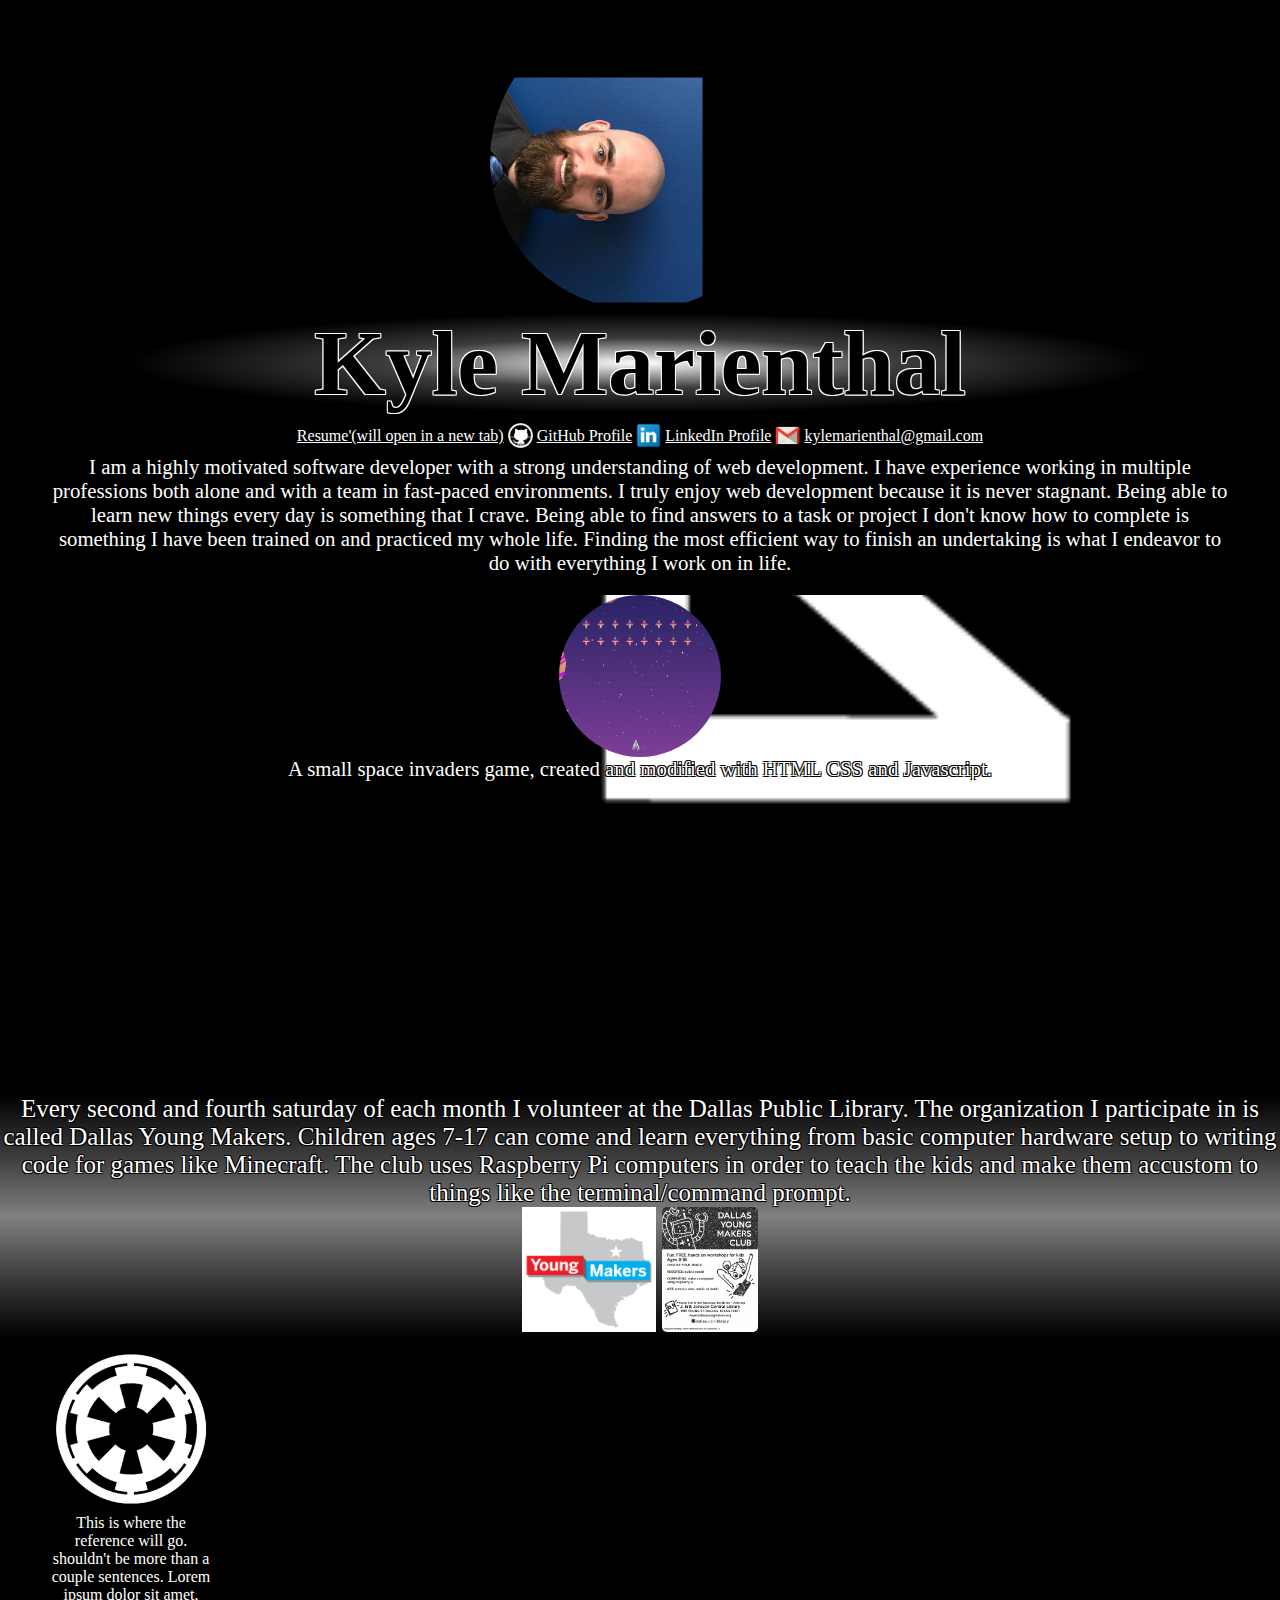
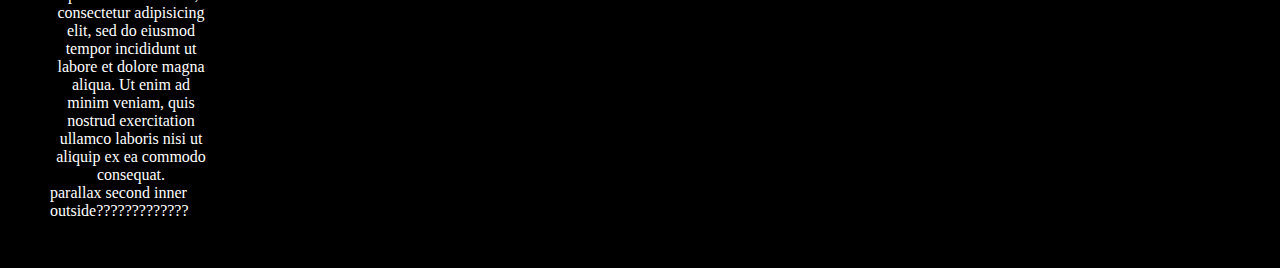
<file: index.html>
<!DOCTYPE html>
<html>

<head>
  <link rel="stylesheet" type="text/css" href="style.css">
  <!-- <script src="parallax.min.js"></script> -->
  <meta charset="utf-8">
  <title >Kyle Marienthal</title>
</head>

<body>
  <div class= "parallax_top">
    <div id="pic_container">
      <img id='my_pic' src="images/black_shirt_blue_tie.jpg" alt="pictue of Kyle Marienthal">
    </div>
  </div>
  <h1 id="name_bar">Kyle Marienthal</h1>
  <div id="contact">
    <p class="contact-info"><a id="resume" href="images/Portfolio_Resume.pdf" target="_blank">Resume'(will open in a new tab)</a></p>
    <!-- github image -->
    <p class="contact-info"><a href="https://github.com/kylemarienthal"><img class = "contact_icon" src="images/white_github.png" alt="GitHub Icon"></a></p>
    <!-- GitHub handle -->
    <p class="contact-info"><a href="https://github.com/kylemarienthal">GitHub Profile</a></p>
    <!-- LinkedIn image -->
    <p class="contact-info"><a href="https://www.linkedin.com/in/kyle-marienthal-2b203330/"><img class = "contact_icon" src="images/linkedin.png" alt="LinkedIn Icon"></a></p>
    <!-- LinkedIn handle -->
    <p class="contact-info"><a href="https://www.linkedin.com/in/kyle-marienthal-2b203330/">LinkedIn Profile</a></p>
    <!-- gmail image -->
    <p class="contact-info"><a href="mailto:kylemarienthal@gmail.com"><img class = "contact_icon" src="images/white_gmail.png" alt= "Gmail Icon"></a></p>
    <!-- gmail handle -->
    <p class="contact-info"><a href="mailto:kylemarienthal@gmail.com">kylemarienthal@gmail.com</a></p>

  </div>
  <!-- *******************this can be another page for whatever maybe putting in effects?? like snow or matrix??? -->
<!-- <a href="page2.html">my link</a> -->


  <!-- <section id="parallax"> -->
    <div id="about_me">
      <p>I am a highly motivated software developer with a strong understanding of web development. I have experience working in multiple professions both alone and with a team in fast-paced environments. I truly enjoy web development because it is never stagnant. Being able to learn new things every day is something that I crave. Being able to find answers to a task or project I don't know how to complete is something I have been trained on and practiced my whole life. Finding the most efficient way to finish an undertaking is what I endeavor to do with everything I work on in life.</p>
    </div>
  <!-- </section> -->
  <div class="parallax-second" >
    <div class="parallax-inner">
      <div class="project-section">
        <div>
          <a href="./space_invaders_javascript/index.html"><img class = "project_icon" src="images/space_invaders.png" alt= "Space Invaders Game Image">
          </a><p>A small space invaders game, created and modified with HTML CSS and Javascript.</p>
        </div>
      </div>

    </div>
  </div>

  <div class="middle_bar">
    <p>Every second and fourth saturday of each month I volunteer at the Dallas Public Library. The organization I participate in is called Dallas Young Makers. Children ages 7-17 can come and learn everything from basic computer hardware setup to writing code for games like Minecraft. The club uses Raspberry Pi computers in order to teach the kids and make them accustom to things like the terminal/command prompt.</p>
    <p>
      <a href="https://www.facebook.com/DallasYoungMakersClub/"target="_blank"><img id="young_makers_image" src="images/fb_young_makers.png" alt="Dallas Young Makers Club Facebook profile picture"></a>

      <!-- Modal image HTML start-->
      <img id="myImg" src='images/young_makers.png' alt="Young Makers Flyer">
      <div id="myModal" class="modal">
        <span class="close">&times;</span>
        <img class="modal-content" id="img01">
        <div id="caption"></div>
      </div>
      <!-- Modal image HTML end -->
      <!-- Modal image javascript start -->
      <script type="text/javascript">

        // get the modal
        var modal = document.getElementById('myModal');
        // get the image and insert it inside the modal - use its 'alt' text as a caption.
        var img = document.getElementById('myImg')
        var modalImg = document.getElementById('img01')
        var captionText = document.getElementById('caption')
        img.onclick = function(){
          modal.style.display = 'block';
          modalImg.src = this.src;
          captionText.innerHTML = this.alt;
        }
        // get the <span> element that closes the modal
        var span = document.getElementsByClassName('close')[0];
        // close modal when the x is clicked
        span.onclick = function() {
          modal.style.display = "none";
        }

      </script>
      <!-- Modal image javascript end -->
    </p>
  </div>



  <!-- <section id="parallax-second"> -->
<div class="parallax-second parallax-inner">
    <!-- <div class = "project-section references">
      <div>
        <img class = "reference_icon" src="images/empire.jpg" alt= "temporary pic for a referral">
        <p>This is where the reference will go. shouldn't be more than a couple sentences. Lorem ipsum dolor sit amet, consectetur adipisicing elit, sed do eiusmod tempor incididunt ut labore et dolore magna aliqua. Ut enim ad minim veniam, quis nostrud exercitation ullamco laboris nisi ut aliquip ex ea commodo consequat.</p>
      </div>
    </div>
    <div class = "project-section references">
      <div>
        <img class = "reference_icon" src="images/batman_beyond.png" alt= "temporary pic for a referral">
        <p>This is where the reference will go. shouldn't be more than a couple sentences. Lorem ipsum dolor sit amet, consectetur adipisicing elit, sed do eiusmod tempor incididunt ut labore et dolore magna aliqua. Ut enim ad minim veniam, quis nostrud exercitation ullamco laboris nisi ut aliquip ex ea commodo consequat.</p>
      </div>
    </div>
    <div class = "project-section references">
      <div>
        <img class = "reference_icon" src="images/ace_high.jpg" alt= "temporary pic for a referral">
        <p>This is where the reference will go. shouldn't be more than a couple sentences. Lorem ipsum dolor sit amet, consectetur adipisicing elit, sed do eiusmod tempor incididunt ut labore et dolore magna aliqua. Ut enim ad minim veniam, quis nostrud exercitation ullamco laboris nisi ut aliquip ex ea commodo consequat.</p>
      </div>
    </div> -->


<div class="slideshow-container">

  <div class="mySlides fade reference_icon">
    <img src="images/empire.jpg" style="width:100%">
    <div class="text">This is where the reference will go. shouldn't be more than a couple sentences. Lorem ipsum dolor sit amet, consectetur adipisicing elit, sed do eiusmod tempor incididunt ut labore et dolore magna aliqua. Ut enim ad minim veniam, quis nostrud exercitation ullamco laboris nisi ut aliquip ex ea commodo consequat.
    </div>
  </div>
  <div class="mySlides fade reference_icon">
    <img src="images/batman_beyond.png" style="width:100%">
    <div class="text">This is where the reference will go. shouldn't be more than a couple sentences. Lorem ipsum dolor sit amet, consectetur adipisicing elit, sed do eiusmod tempor incididunt ut labore et dolore magna aliqua. Ut enim ad minim veniam, quis nostrud exercitation ullamco laboris nisi ut aliquip ex ea commodo consequat.
    </div>
  </div>

  <div class="mySlides fade reference_icon">
    <img src="images/ace_high.jpg" style="width:100%">
    <div class="text">This is where the reference will go. shouldn't be more than a couple sentences. Lorem ipsum dolor sit amet, consectetur adipisicing elit, sed do eiusmod tempor incididunt ut labore et dolore magna aliqua. Ut enim ad minim veniam, quis nostrud exercitation ullamco laboris nisi ut aliquip ex ea commodo consequat.
    </div>
  </div>
  <div style="text-align:center">
    <span class="dot"></span>
    <span class="dot"></span>
    <span class="dot"></span>
  </div>
  <script>
    var slideIndex = 0;
    showSlides();

    function showSlides() {
      var i;
      var slides = document.getElementsByClassName("mySlides");
      var dots = document.getElementsByClassName("dot");
      for (i = 0; i < slides.length; i++) {
        slides[i].style.display = "none";
      }
      slideIndex++;
      if (slideIndex > slides.length) {slideIndex = 1}
      for (i = 0; i < dots.length; i++) {
        dots[i].className = dots[i].className.replace(" active", "");
      }
      slides[slideIndex-1].style.display = "block";
      dots[slideIndex-1].className += " active";
      setTimeout(showSlides, 7000); // Change image every 2 seconds
      }
    </script>

</div>
    <div class="parallax-second-inner">
      <p>parallax second inner</p>
    </div>
  <!-- </section> -->
  <p>outside?????????????</p>
</body>

</html>
</file>
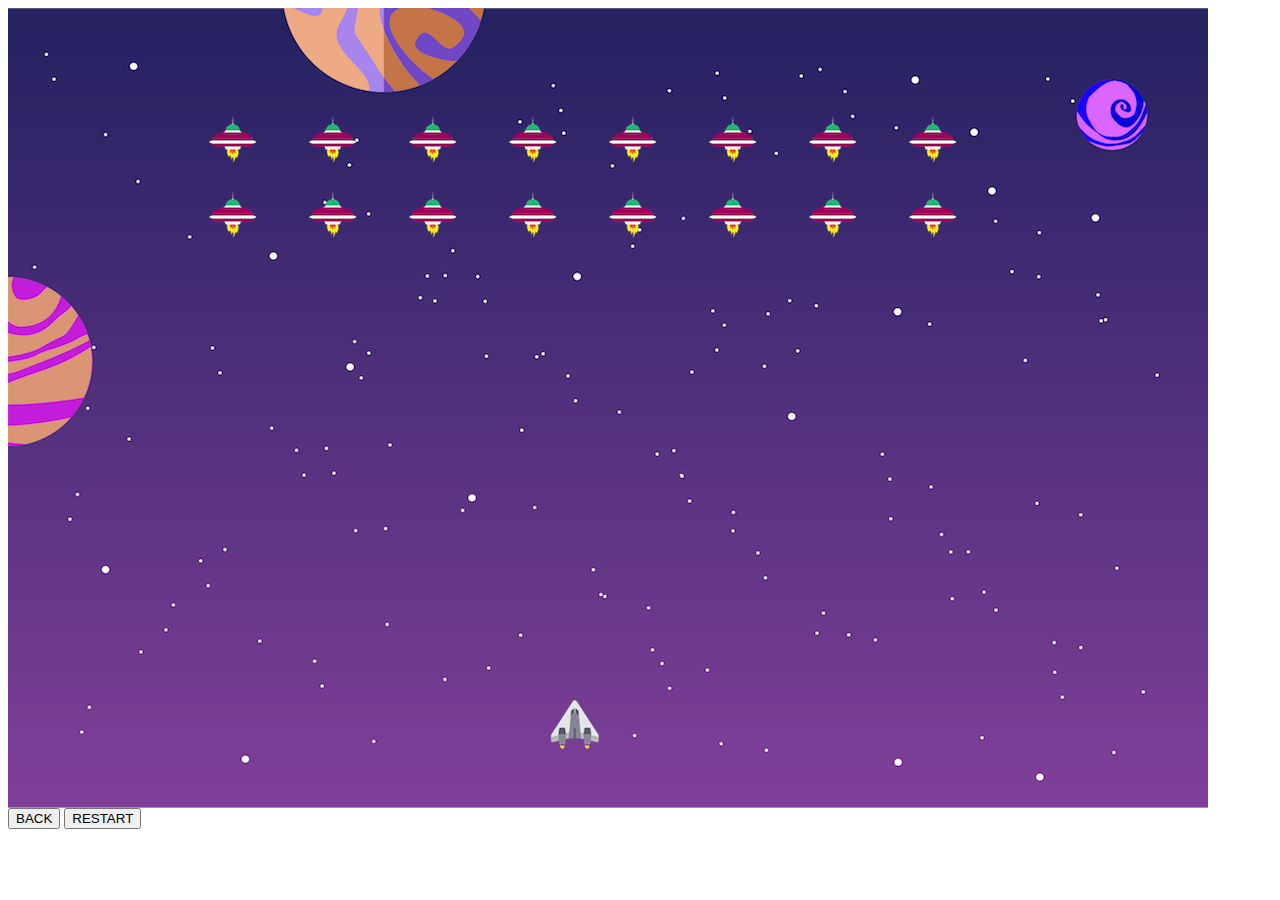
<file: space_invaders_javascript/index.html>
<!DOCTYPE html>
<html>
  <head>
    <title>Space Invaders 2</title>
    <link rel="stylesheet" href="style.css">
    <meta charset="utf-8">
    <title></title>
  </head>
  <body>
    <div id="background">
      <div id="hero"></div>
      <!-- <div id="deadHero"></div> -->
      <!-- <div class="enemy"></div> -->
      <div id="missiles"></div>
      <div id="enemies"></div>
    </div>
    <div>
      <a class="" href="../index.html"><button type="button" name="back">BACK</button></a>
      <a class="" href="./index.html" id="restart"><button type="button" name="back">RESTART</button></a>
    </div>
    <script>
      var hero = {
        top: 700,
        left: 550,
        // bottom: 750,
        // right: 600
      };
      // var deadHero = {
      //   top:700,
      //   left: 550,
      //   bottom: 750,
      //   right: 500
      // }
      var missiles = [];
      var enemies = [
        { left: 200, top: 100 },
        { left: 300, top: 100 },
        { left: 400, top: 100 },
        { left: 500, top: 100 },
        { left: 600, top: 100 },
        { left: 700, top: 100 },
        { left: 800, top: 100 },
        { left: 900, top: 100 },
        { left: 200, top: 175 },
        { left: 300, top: 175 },
        { left: 400, top: 175 },
        { left: 500, top: 175 },
        { left: 600, top: 175 },
        { left: 700, top: 175 },
        { left: 800, top: 175 },
        { left: 900, top: 175 }
      ];

      document.onkeydown = function(e){
        // this function runs every time a button on the keyboard is pressed
        // console.log(e.keyCode);
        if (e.keyCode === 37){
          // console.log('LEFT');
          hero.left = hero.left - 10;
          moveHero();
        }
        else if (e.keyCode === 38){
          // console.log('UP');
          hero.top = hero.top - 10;
          moveHero();
        }
        else if (e.keyCode === 39){
          // console.log('RIGHT');
          hero.left = hero.left + 10;
          moveHero();
        }
        else if (e.keyCode === 40){
          // console.log('DOWN');
          hero.top = hero.top + 10;
          moveHero();
        }
        else if (e.keyCode === 32){
          // console.log('FIRE');
          missiles.push({
            left: hero.left + 15,
            top: hero.top
          })
          drawMissiles();
          // console.log(missiles);//this is the array that the missiles are stored in
        }
      }
      function moveHero(){
        document.getElementById('hero').style.left = hero.left + 'px';
        document.getElementById('hero').style.top = hero.top + 'px';
        // document.getElementById('hero').style.bottom = hero.bottom +'px';

      }

      function drawMissiles() {
        document.getElementById('missiles').innerHTML = "";
        for (var missile = 0; missile < missiles.length; missile++) {
          document.getElementById('missiles').innerHTML += `<div class='missile' style='left:${missiles[missile].left}px; top:${missiles[missile].top}px;'></div>`;
        }
      }

      function moveMissiles() {
        for (var missile = 0; missile < missiles.length; missile++) {
          missiles[missile].top -= 5;
        }

      }

      function drawEnemies() {
        document.getElementById('enemies').innerHTML = '';
        for (var enemy = 0; enemy < enemies.length; enemy++) {
          document.getElementById('enemies').innerHTML += `<div class = 'enemy' style = 'left:${enemies[enemy].left}px; top:${enemies[enemy].top}px;'></div>`
        }
      }

      function moveEnemies() {
        for (var enemy = 0; enemy < enemies.length; enemy++) {
          enemies[enemy].top += 1; //speed up alien ships
        }
      }

      function playerDies() {
        var ship = document.getElementById('hero');
        if(ship){

          restart = document.getElementById('restart')
          restart.click();
          alert("You died sucka");
          ship.parentNode.removeChild(ship);
        }
      }

      function collisionDetection() {//try and figure out a better way than using a nested loop
        for (var enemy = 0; enemy < enemies.length; enemy++) {
          for (var missile = 0; missile < missiles.length; missile++) {
            bottom = hero.top + 50
            if((missiles[missile].top <= enemies[enemy].top + 50) && (missiles[missile].top >= enemies[enemy].top) && (missiles[missile].left <= enemies[enemy].left + 50) && (missiles[missile].left >= enemies[enemy].left)){
              enemies.splice(enemy,1);
              missiles.splice(missile,1);
              //if the missle touches any of the aliens, then the alien dies
            }
          }
          // these work logically******************************
          if(hero.top <= enemies[enemy].top + 50 && hero.top >= enemies[enemy].top){
            if(hero.left >= enemies[enemy].left && hero.left <= enemies[enemy].left + 50 || hero.left + 50 >= enemies[enemy].left && hero.left + 50 <= enemies[enemy].left + 50){
              console.log('top of hero touched');

              return true;
              // playerDies();
            }
          }
          else if(hero.top+ 50 >= enemies[enemy].top && hero.top + 50 <= enemies[enemy].top + 50){
            if(hero.left >= enemies[enemy].left && hero.left <= enemies[enemy].left + 50 || hero.left + 50 >= enemies[enemy].left && hero.left + 50 <= enemies[enemy].left + 50){
              console.log('bottom of hero touched');

              return true;
              // playerDies();
            }
          }
          else if(hero.left <= enemies[enemy].left + 50 && hero.left >= enemies[enemy].left ){
            // console.log('touched my lefy');
            if(hero.top >= enemies[enemy].top && hero.top <= enemies[enemy].top + 50){
              console.log('left side of hero touched');
            }
          }
          else if(hero.left + 50 >= enemies[enemy].left && hero.left + 50 <= enemies[enemy].left + 50){
            if(hero.top >= enemies[enemy].top && hero.top <= enemies[enemy].top + 20){
              console.log('right side of hero touched');
            }
          }
        }
      }

      function gameLoop(){
        var game = setTimeout(gameLoop, 100);
        // console.log('gameLoop is running');
        moveMissiles(); //every time the game loops(1 sec = 1000 milisecs) the missile will move
        drawMissiles(); //and then it will be drawn
        moveEnemies();//same idea as missiles
        drawEnemies();//same idea as missiles
        var collide = collisionDetection();

        if (collide) {
          clearTimeout(game)
          playerDies();
        }
      }
      gameLoop();

      // move enemies left and RIGHT
      // score
      // does the ship hit the enemy? completed
      // switch missile when a certain # of enemies are LEFT
      // make the enemy explode rather than just disappear??
      // only allow the items in the game to stay onscreen
      // have the hero follow the mouse

    </script>

  </body>
</html>
</file>
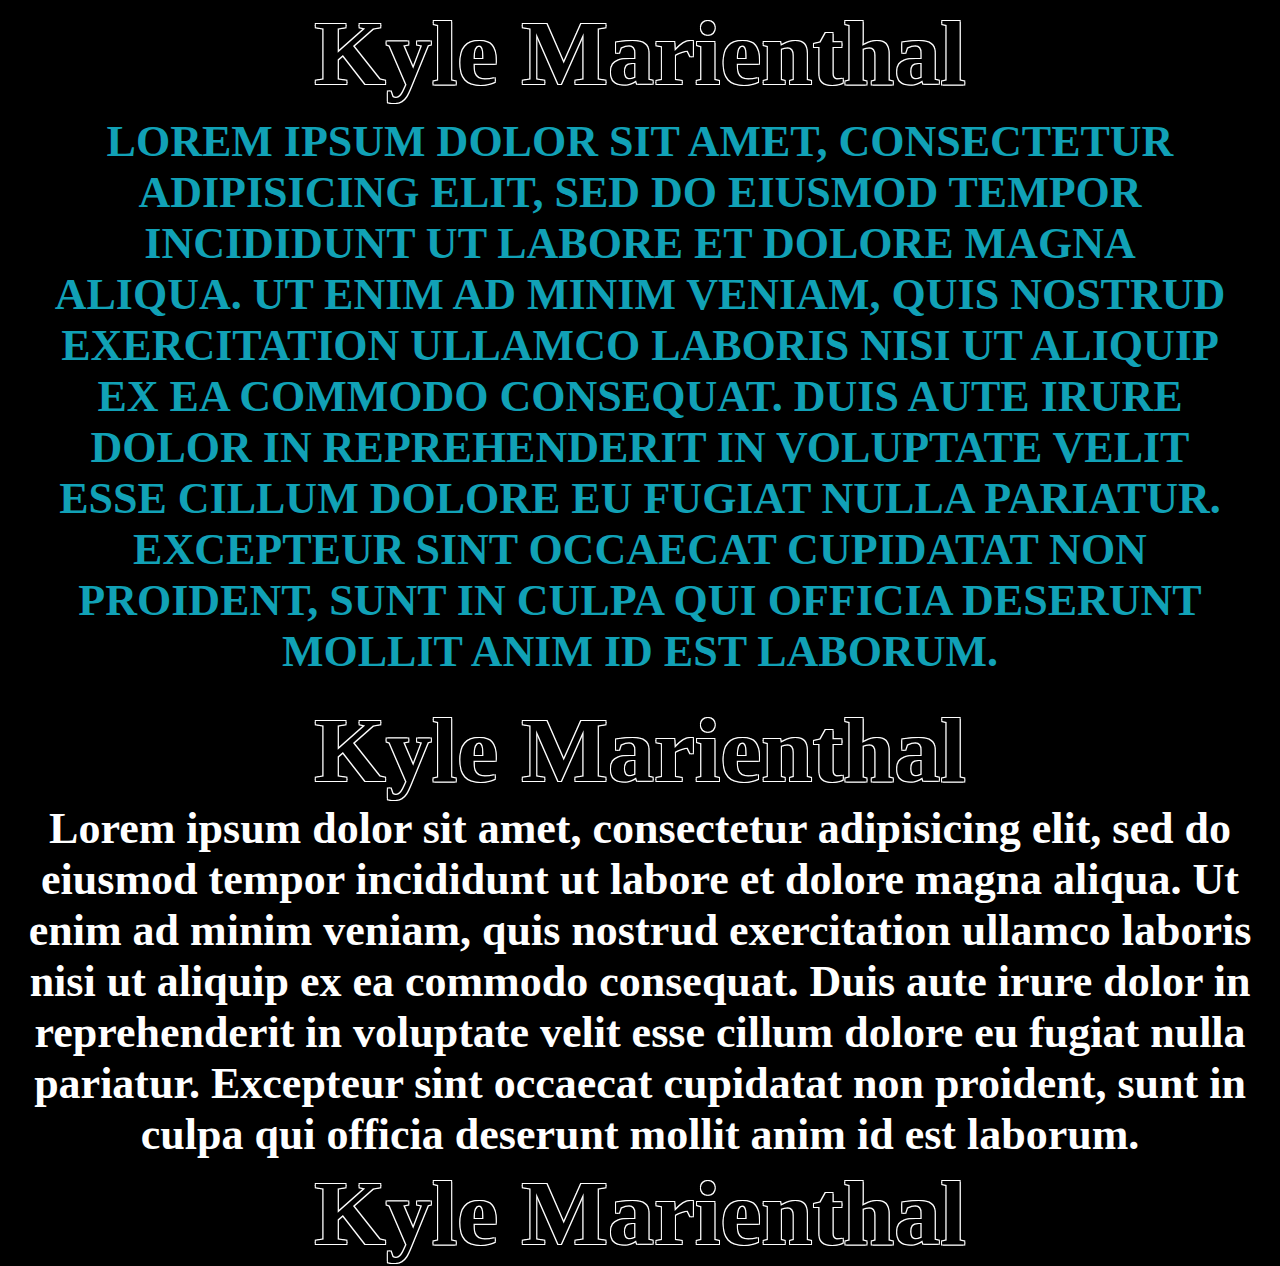
<file: landing_page.html>
<!DOCTYPE html>
<html>
  <head>
    <link rel="stylesheet"
    type="text/css" href="style.css">
    <meta charset="utf-8">
    <title>Kyle Marienthal</title>
  </head>
  <body>
    <h1>Kyle Marienthal </h1>
    <section id="parallax">
      <div class="parallax-inner">
        <h2>Lorem ipsum dolor sit amet, consectetur adipisicing elit, sed do eiusmod tempor incididunt ut labore et dolore magna aliqua. Ut enim ad minim veniam, quis nostrud exercitation ullamco laboris nisi ut aliquip ex ea commodo consequat. Duis aute irure dolor in reprehenderit in voluptate velit esse cillum dolore eu fugiat nulla pariatur. Excepteur sint occaecat cupidatat non proident, sunt in culpa qui officia deserunt mollit anim id est laborum.</h2>
      </div>
    </section>

    <h1>Kyle Marienthal</h1>

    <section id="parallax-second">
      <div class="parallax-second-inner">
      <h3>Lorem ipsum dolor sit amet, consectetur adipisicing elit, sed do eiusmod tempor incididunt ut labore et dolore magna aliqua. Ut enim ad minim veniam, quis nostrud exercitation ullamco laboris nisi ut aliquip ex ea commodo consequat. Duis aute irure dolor in reprehenderit in voluptate velit esse cillum dolore eu fugiat nulla pariatur. Excepteur sint occaecat cupidatat non proident, sunt in culpa qui officia deserunt mollit anim id est laborum.</h3>
      </div>
    </section>
    <h1>Kyle Marienthal</h1>
  </body>
</html>
</file>
<file: style.css>
* {
  margin: 0;
  padding: 0;
  border: 0;
  color: white;
  text-shadow: -1px -1px 0 black,
    1px -1px 0 black,
    -1px 1px 0 black,
    1px 1px 0 black;
}

#pic_container{
  position: relative;
  width: 300px;
  height: 300px;
  overflow: hidden;
  border-radius: 50%;
  /* background: blue; */
  /* border: solid 1px green; */
  margin: 0 auto;
  margin-top: 10px;

}
#my_pic{
  margin-top: 30px;
  margin-left: -50px;
  /* border: solid 1px red; */
  transform: rotate(90deg);
  height: 100%;
  /* width: 100%; */
}

body {
  background-color: black;
}
#name_bar{width: 85%;
    margin: 0 auto;
    border-radius: 33%;
    background: radial-gradient(white, #3C3C3C, #000000,#000000);
}

.middle_bar{
  background: linear-gradient(black, #3C3C3C,gray,#3C3C3C, black);
  font-size: 25px;
  text-align: center;
}
/* *************Modal image CSS start***************** */

#myImg{
  border-radius: 5px;
  cursor: pointer;
  transition: 0.3s;
  height: 125px;
  width: auto;
}
#myImg:hover {opacity: 0.7;}
/* The Modal (background) */
.modal{
  display: none; /*hidden by default*/
  position: fixed;/*stay in place*/
  z-index: 10;/*sit on top*/
  padding-top: 25px;/*location of the box*/
  left: 0;
  top: 0;
  width: 100%;
  height: 100%;
  overflow: auto;/*enable scroll if needed*/
  background-color: rgb(0,0,0);/*fallback color*/
  background-color: rgba(0,0,0,0.9);/*black w/ opacity*/
}
/* Modal Content (Image) */
.modal-content{
  margin:auto;
  display: block;
  width: 80%;
  max-width: 700px;
}
/* Add Animation - Zoom in the Modal */
.modal-content{
  animation-name: zoom;
  animation-duration: 0.6s;
}
@keyframes zoom{
  from {transform: scale(0)}
  to {transform: scale(1)}
}
/* the close button */
.close{
  position: absolute;
  top: 15px;
  right: 35px;
  color: #f1f1f1;
  font-size: 40px;
  font-weight: bold;
  transition: 0.3s;
}
.close:hover, .close:focus{
  color: #bbb;
  text-decoration: none;
  cursor: pointer;
}

/* *************Modal image CSS end********************* */

#young_makers_image{
  height: 125px;
  width: auto;
}

h1 {
  text-align: center;
  font-size: 575%;
  color: black;
  text-shadow: -1px -1px 0 white,
    1px -1px 0 white,
    -1px 1px 0 white,
    1px 1px 0 white;
  /* text-transform: uppercase; */
  letter-spacing: 1%;
  margin: 45%, 0%;
}
h2 {
  text-align: center;
  font-size: 275%;
  color: #11A1B6;
  text-transform: uppercase;
  letter-spacing: 1%;
}
h3 {
  text-align: center;
  font-size: 275%;
  /* color: #11A1B6; */
  /* text-transform: uppercase; */
  letter-spacing: 1%;
}

.contact_icon {
    position: relative;
    top: 7px;
    right: 0px;
    height: 25px;
    width: auto;
}
/* start parallax */
/* #parallax{
  background: url('images/kyle.png') repeat-y fixed 50%;
  background-position: 50% 50%; */
  /*this is how far the image is set to the right and down*/
  /* background-size: contain;
  height: 500px;
} */
.parallax-second{
  background: url('images/KYLE.png') repeat-y fixed 50%;
  background-position: 50% 50%;
  height: 500px;
  background-size: contain;


}

/* .parallax-window {
    height: 500px;
    padding: 100px 35px;
    background: transparent;
} */
.parallax-inner{
  z-index: 2;
  position: relative;
  margin: 10px 50px 20px;
  color: white;
  /* text-transform: uppercase; */
  /* font-size: 130%; */
  /* text-align: center; */
}

/* end parallax */
#contact{
  text-align: center;
}
.contact-icon{
  width: 32px;
  height: auto;

}
.contact-info{
  display: inline-block;
}
#about_me p{
  margin: 10px 50px 20px;
  color: white;
  font-size: 130%;
  text-align: center;
}

.project_icon {
  height: 162px;
  width: 162px;
  /* margin-left: -1206px; */
  /* margin-top: 20px; */
  border-radius: 82px;
  display: block;
  margin: 0 auto;
}
.project-section{
    display: grid;
    grid-gap: 10px;
    grid-template-columns: repeat(auto-fit, minmax(200px, 1fr));
    grid-auto-rows: auto;
    grid-auto-flow: row;
    font-size: 130%;
    text-align: center;
    /* (default sets it at row and places items in the next available spot in the row. Dense attempts to fill the empty spots in the grid, its an example of source order independence, meaning the grid can lay the items regardless of how they are in the markup/html) */
}

.reference_icon{
  height: 162px;
  width: 162px;
  /* margin-left: -1206px; */
  /* margin-top: 20px; */
  border-radius: 82px;
  display: inline-block;
  margin: 0 auto;
  text-align: center;
}
.references{
  display: inline-block;
  width: auto;
}
.parallax-inner{
  overflow: auto;
  max-height: 100vh;
}
.slideshow-container{
  display: inline-block;
}

.fade {
  -webkit-animation-name: fade;
  -webkit-animation-duration: 1.5s;
  animation-name: fade;
  animation-duration: 1.5s;
}

@-webkit-keyframes fade {
  to {opacity: 1}
  from {opacity: .4}
  to {opacity: 1}
}

@keyframes fade {
  from {opacity: .4}
  to {opacity: 1}
}
</file>
<file: space_invaders_javascript/style.css>
#background{
  background-image: url('assets/background.png');
  height: 800px;
  width: 1200px;
  z-index: -5;
}

#hero{
  background-image: url('assets/hero.png');
  height: 50px;
  width: 50px;
  position: absolute;
  top: 700px;
  bottom: 750px;
  left: 550px;
  right: 600px;

}
.enemy{
  background-image: url('assets/enemy.png');
  height: 50px;
  width: 50px;
  position: absolute;
}
#missiles{
  height: 800px;
  width: 1200px;
  position: absolute;
}
.missile{
  background-image: url('assets/missile1.png');
  height: 16px;
  width: 10px;
  position: absolute;
}

#enemies{
  height: 800px;
  width: 1200px;
  position: absolute;
}

#deadHero{
  background-image: url('assets/deadHero.png');
  height: 50px;
  width: 50px;
  position: absolute;
  top: 700px;
  left: 550px;
}
</file>
